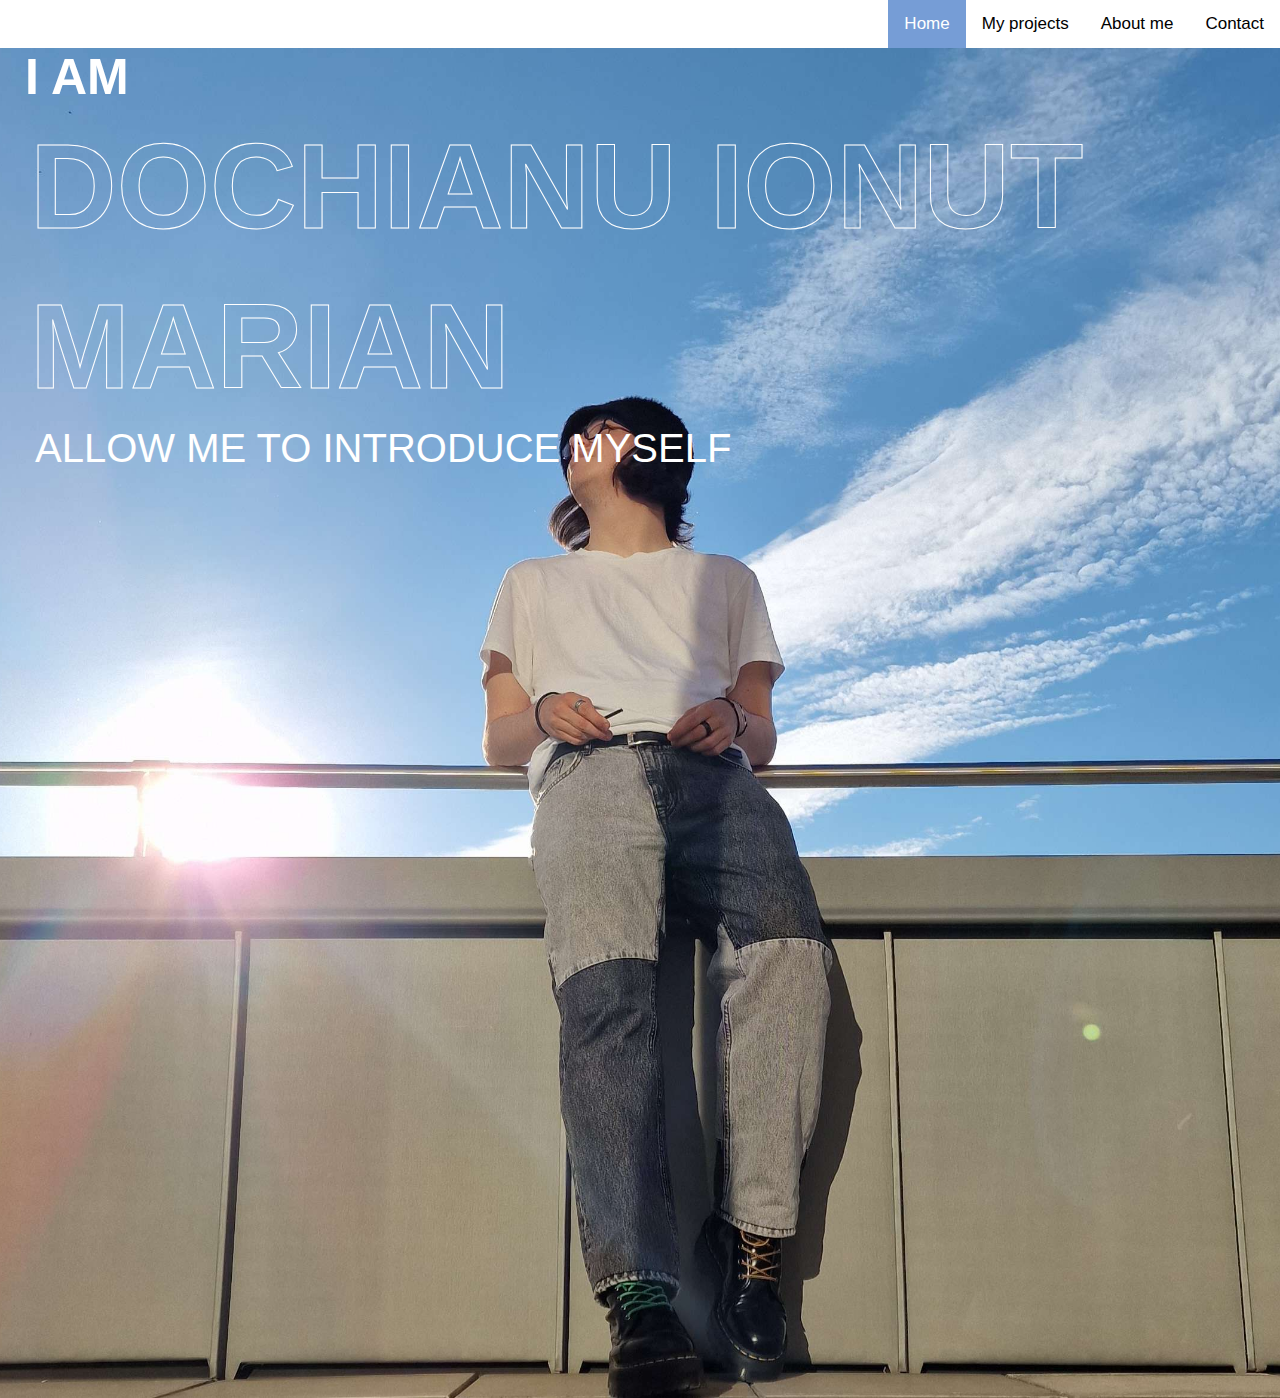
<file: index.html>
<!DOCTYPE html>
<html lang="en">
  <head>
    <meta charset="UTF-8" />
    <meta http-equiv="X-UA-Compatible" content="IE=edge" />
    <meta name="viewport" content="width=device-width, initial-scale=1.0" />
    <title>Ionut Dochianu</title>
    <link rel="stylesheet" href="stylei.css" />
  </head>
  <body>
    <div class="topnav">
      <a href="Contact.html">Contact</a>
      <a href="Aboutme.html">About me</a>
      <a href="MyProjects.html">My projects</a>
      <a class="active" href="index.html">Home</a>
    </div>
    <div class="hero">
      <p>I AM</p>
      <h1>DOCHIANU IONUT MARIAN</h1>
      <h3>ALLOW ME TO INTRODUCE MYSELF</h3>
    </div>
  </body>
</html>
</file>
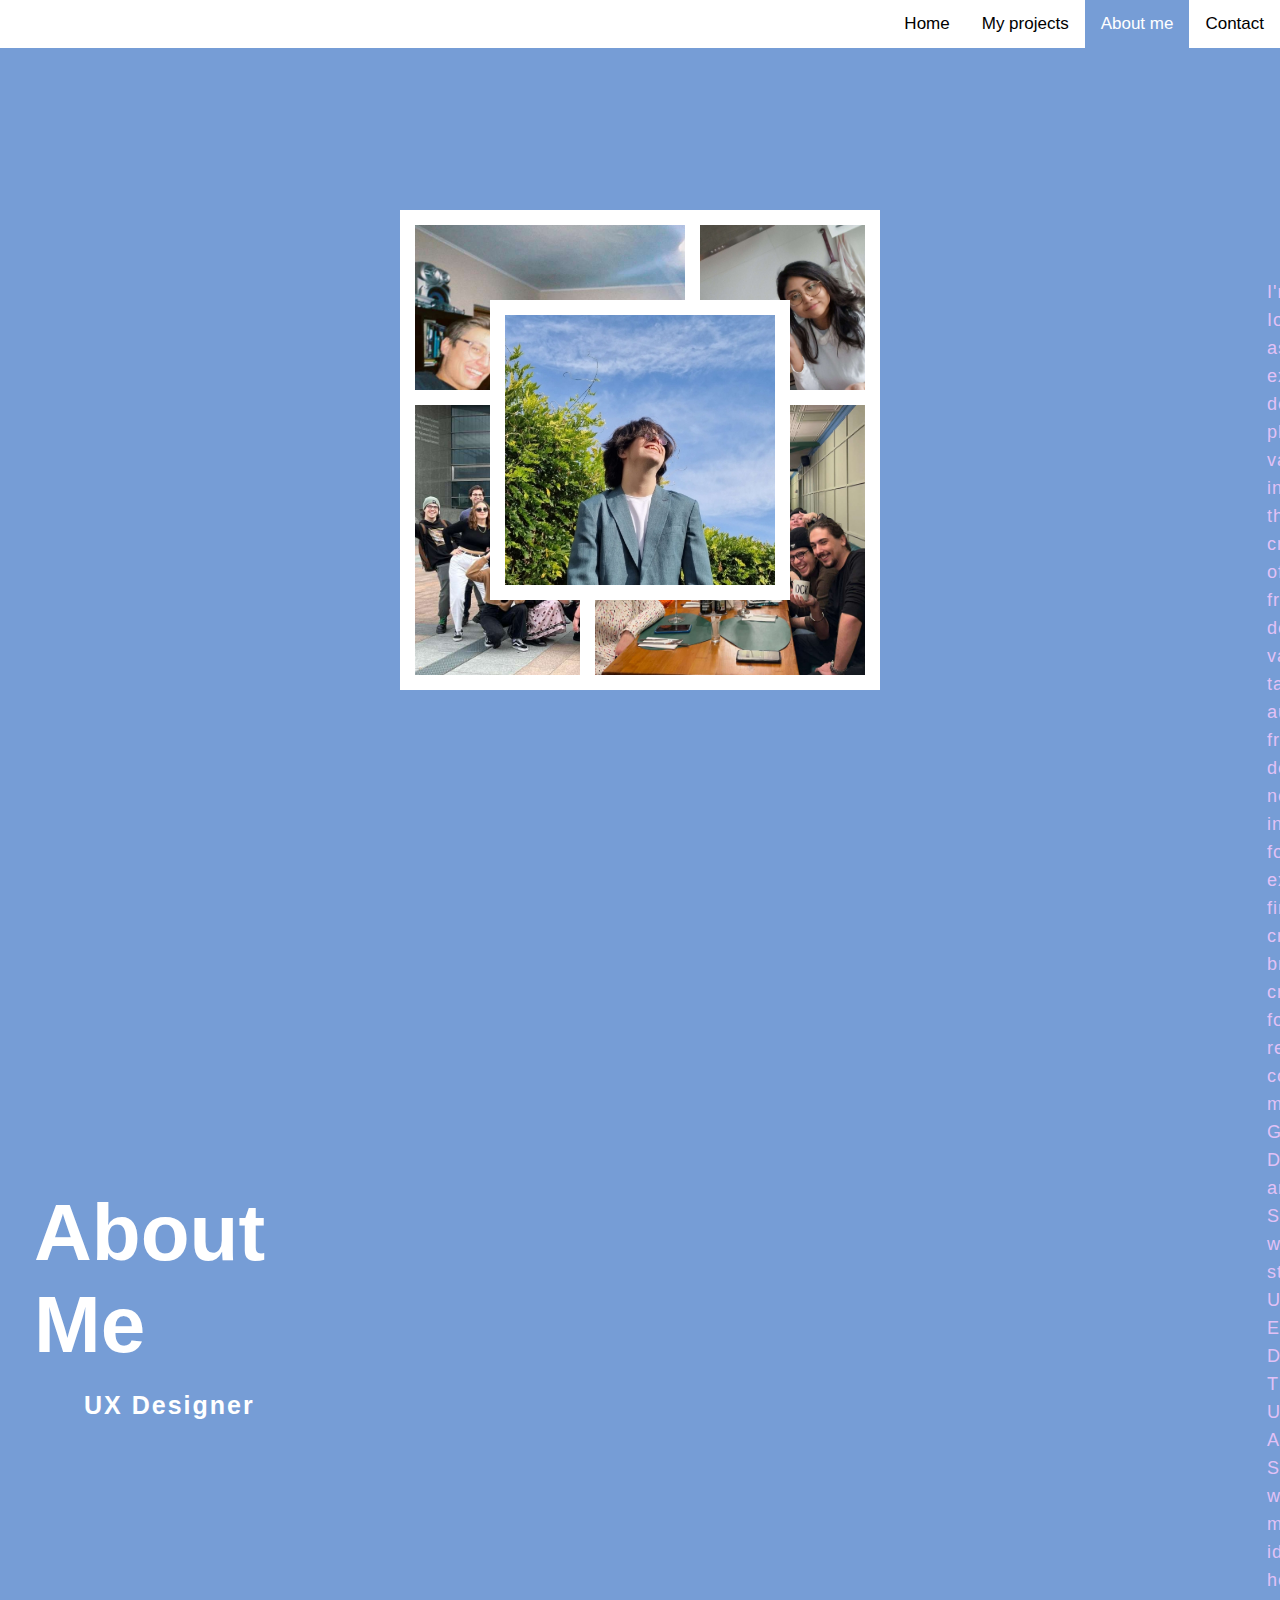
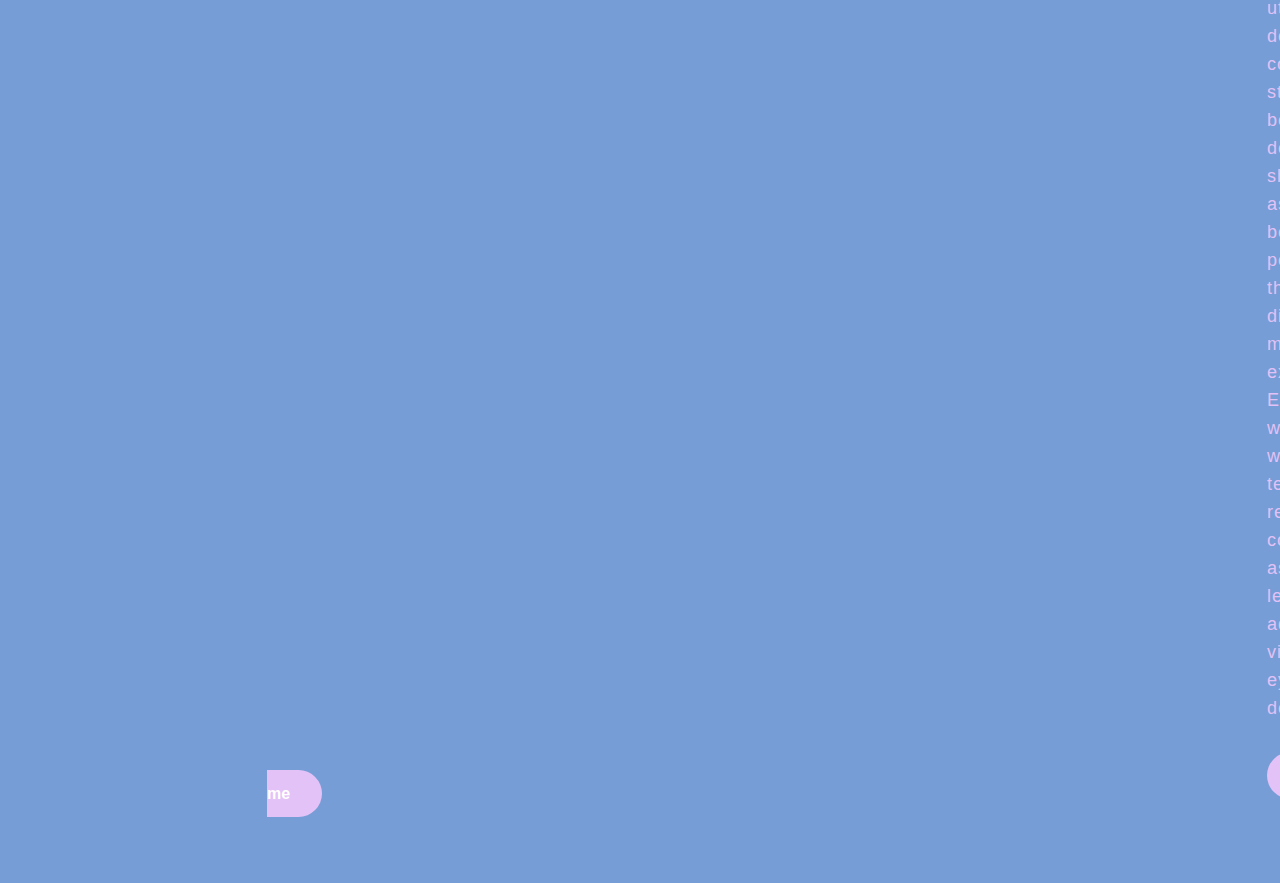
<file: Aboutme.html>
<!DOCTYPE html>
<html lang="en">
  <head>
    <meta charset="UTF-8" />
    <meta http-equiv="X-UA-Compatible" content="IE=edge" />
    <meta name="viewport" content="width=device-width, initial-scale=1.0" />
    <title>About Me</title>
    <link rel="stylesheet" href="stylei.css" />
  </head>
  <body>
    <div class="topnav">
      <a href="Contact.html">Contact</a>
      <a class="active" href="Aboutme.html">About me</a>
      <a href="MyProjects.html">My projects</a>
      <a href="index.html">Home</a>
    </div>
    <section class="about">
      <div class="main">
        <div class="box">
            <div></div>
            <div></div>
            <div></div>
            <div></div>
          </div>

          <div class="box">
            <div></div>
            <div></div>
            <div></div>
            <div></div>
          </div>

          <div class="box">
            <div></div>
            <div></div>
            <div></div>
            <div></div>
          </div>

          <div class="box">
            <div></div>
            <div></div>
            <div></div>
            <div></div>
          </div>

          <div class="box">
            <div></div>
            <div></div>
            <div></div>
            <div></div>
        </div>
        <div class="about-text">
            <table>
                <tr>
                    <td colspan="2"><h1>About Me</h1>
                        <h5>UX Designer</h5></td>
                    <td>
                        <p>
                            I'm Dochianu Ionut, aspiring user experience designer. I place
                            a lot of value on inclusivity, thus I created a lot of
                            user-friendly designs for various target audiences, from
                            designing new user interfaces for already-existing firms to
                            creating a brand-new creative tool for others. I recently
                            completed a minor in Game Development and Simulation while
                            studying User Experience Design at The Hague University of
                            Applied Sciences, which gave me new ideas about how to utilize
                            design to convey a story. I believe that design should serve
                            as a bridge between people and their distinctive modes of
                            expression. Especially when working in a team and the result
                            can be considered as a love letter, I adore vibrant and
                            eye-catching designs.
                          </p>
                          <a href="Contact.html" type="button">Contact me</a>
                    </td>
                </tr>
            </table>
      </div>
    </section>
  </body>
</html>
</file>
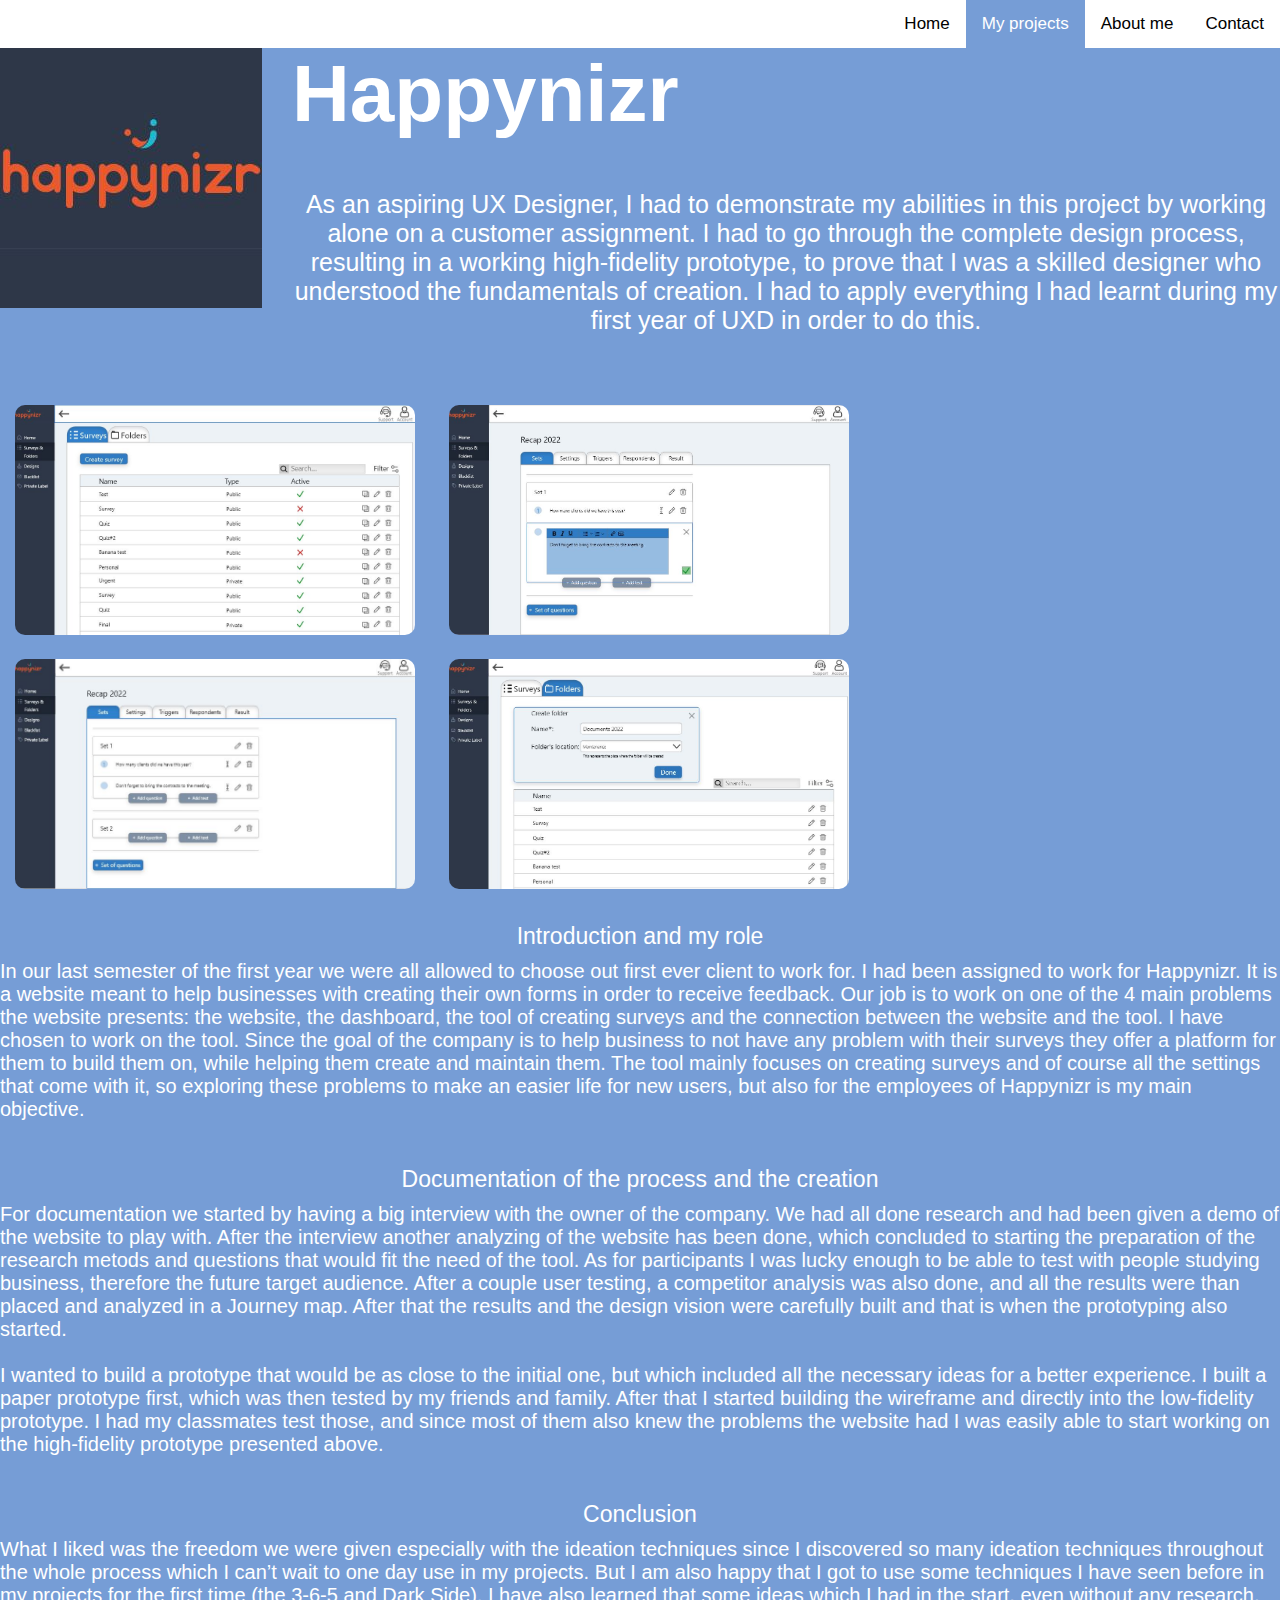
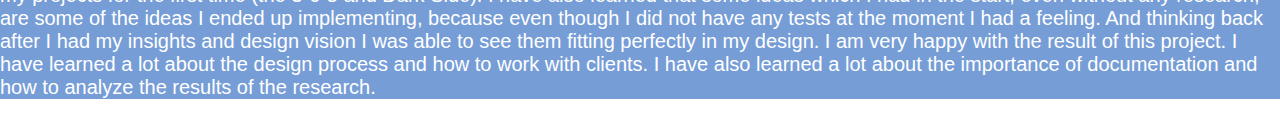
<file: Happynizr.html>
<!DOCTYPE html>
<html lang="en">
  <head>
    <meta charset="UTF-8" />
    <meta http-equiv="X-UA-Compatible" content="IE=edge" />
    <meta name="viewport" content="width=device-width, initial-scale=1.0" />
    <title>The windmill of goods</title>
    <link rel="stylesheet" href="stylei.css" />
  </head>
  <body>
    <div class="topnav">
      <a href="Contact.html">Contact</a>
      <a href="Aboutme.html">About me</a>
      <a class="active" href="MyProjects.html">My projects</a>
      <a href="index.html">Home</a>
    </div>
    <div class="description__happy">
      <img src="Happynizr.jpg" alt="Logo of the website" />
      <h1>Happynizr</h1>
      <h2>
        As an aspiring UX Designer, I had to demonstrate my abilities in this
        project by working alone on a customer assignment. I had to go through
        the complete design process, resulting in a working high-fidelity
        prototype, to prove that I was a skilled designer who understood the
        fundamentals of creation. I had to apply everything I had learnt during
        my first year of UXD in order to do this.
      </h2>
      <div class="pictures pic9"></div>
      <div class="pictures pic10"></div>
      <div class="pictures pic11"></div>
      <div class="pictures pic12"></div>
      <div class="text">
        <h3>Introduction and my role</h3>
        <p>
          In our last semester of the first year we were all allowed to choose
          out first ever client to work for. I had been assigned to work for
          Happynizr. It is a website meant to help businesses with creating
          their own forms in order to receive feedback. Our job is to work on
          one of the 4 main problems the website presents: the website, the
          dashboard, the tool of creating surveys and the connection between the
          website and the tool. I have chosen to work on the tool. Since the
          goal of the company is to help business to not have any problem with
          their surveys they offer a platform for them to build them on, while
          helping them create and maintain them. The tool mainly focuses on
          creating surveys and of course all the settings that come with it, so
          exploring these problems to make an easier life for new users, but
          also for the employees of Happynizr is my main objective.
        </p>
        <h3>Documentation of the process and the creation</h3>
        <p>
          For documentation we started by having a big interview with the owner
          of the company. We had all done research and had been given a demo of
          the website to play with. After the interview another analyzing of the
          website has been done, which concluded to starting the preparation of
          the research metods and questions that would fit the need of the tool.
          As for participants I was lucky enough to be able to test with people
          studying business, therefore the future target audience. After a
          couple user testing, a competitor analysis was also done, and all the
          results were than placed and analyzed in a Journey map. After that the
          results and the design vision were carefully built and that is when
          the prototyping also started.
          <br />
          <br />
          I wanted to build a prototype that would be as close to the initial
          one, but which included all the necessary ideas for a better
          experience. I built a paper prototype first, which was then tested by
          my friends and family. After that I started building the wireframe and
          directly into the low-fidelity prototype. I had my classmates test
          those, and since most of them also knew the problems the website had I
          was easily able to start working on the high-fidelity prototype
          presented above.
        </p>
        <h3>Conclusion</h3>
        <p>
          What I liked was the freedom we were given especially with the
          ideation techniques since I discovered so many ideation techniques
          throughout the whole process which I can’t wait to one day use in my
          projects. But I am also happy that I got to use some techniques I have
          seen before in my projects for the first time (the 3-6-5 and Dark
          Side). I have also learned that some ideas which I had in the start,
          even without any research, are some of the ideas I ended up
          implementing, because even though I did not have any tests at the
          moment I had a feeling. And thinking back after I had my insights and
          design vision I was able to see them fitting perfectly in my design. I
          am very happy with the result of this project. I have learned a lot
          about the design process and how to work with clients. I have also
          learned a lot about the importance of documentation and how to analyze
          the results of the research.
        </p>
      </div>
    </div>
  </body>
</html>
</file>
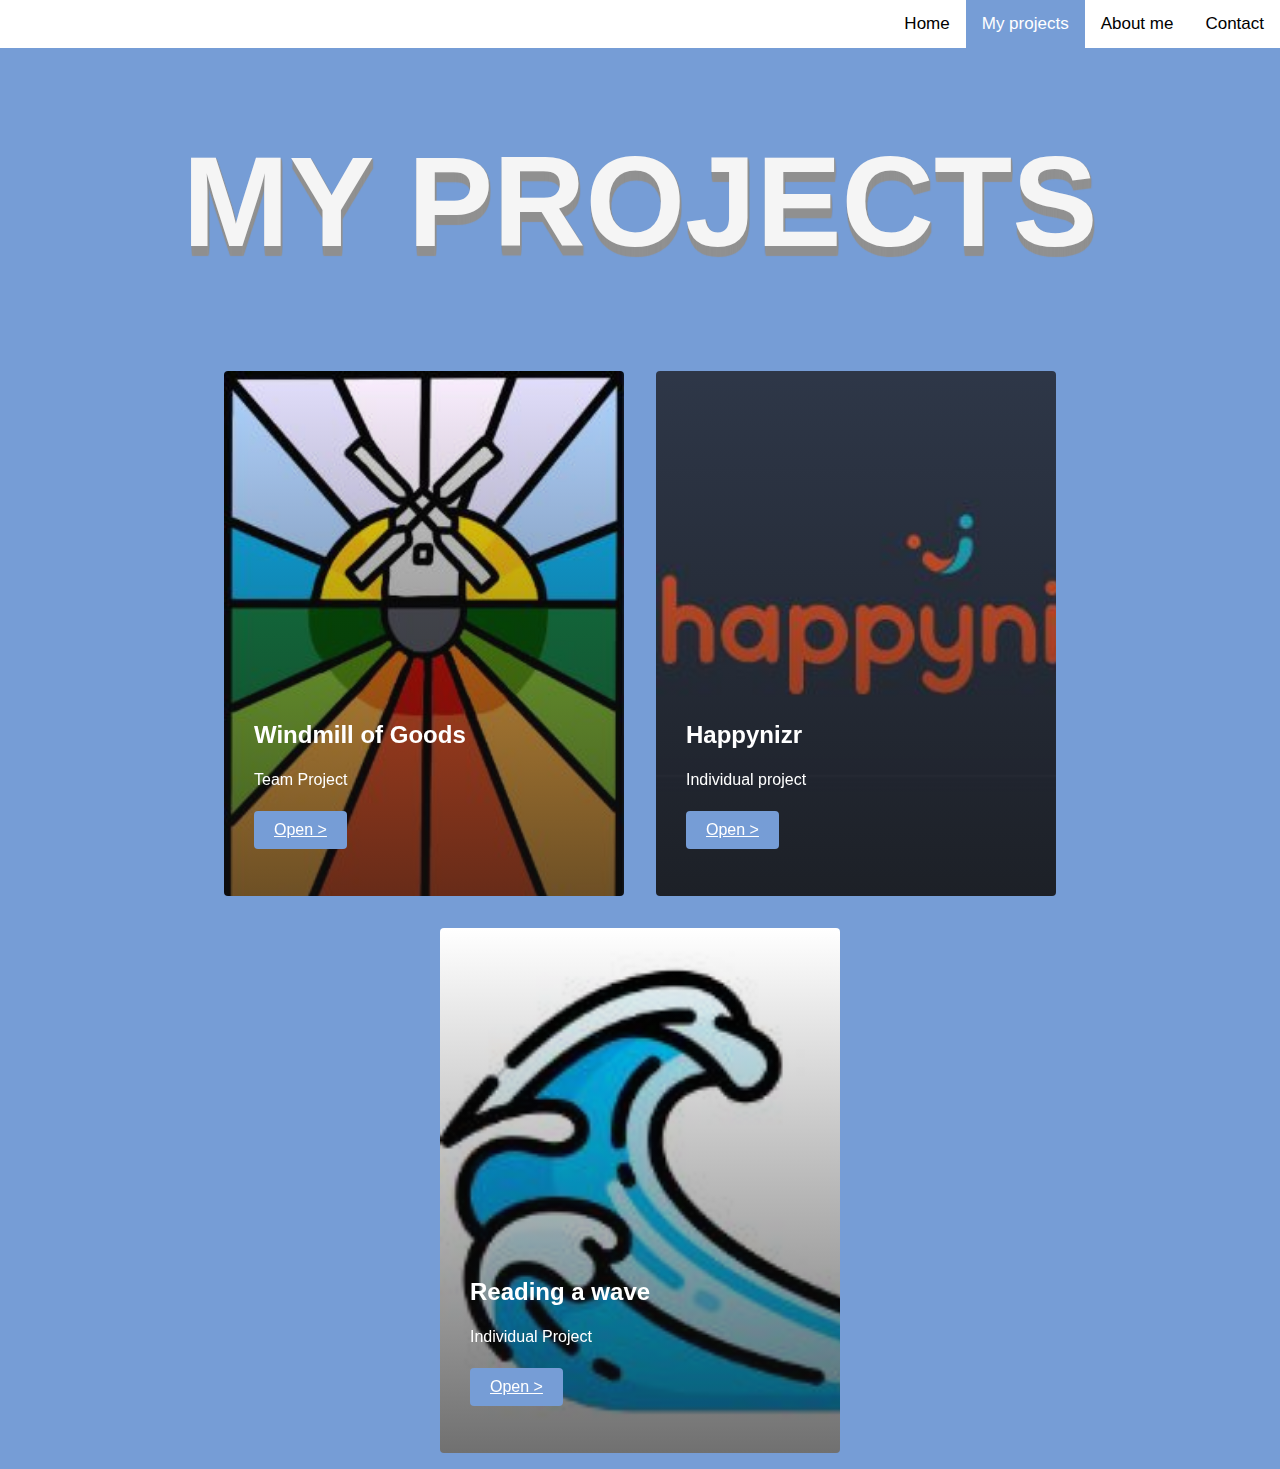
<file: MyProjects.html>
<!DOCTYPE html>
<html lang="en">
  <head>
    <meta charset="UTF-8" />
    <meta http-equiv="X-UA-Compatible" content="IE=edge" />
    <meta name="viewport" content="width=device-width, initial-scale=1.0" />
    <title>My Projects</title>
    <link rel="stylesheet" href="stylei.css" />
  </head>
  <body>
    <div class="topnav">
      <a href="Contact.html">Contact</a>
      <a href="Aboutme.html">About me</a>
      <a class="active" href="MyProjects.html">My projects</a>
      <a href="index.html">Home</a>
    </div>
    <div class="project">
      <h1>My projects</h1>
      <div class="project__container">
        <div class="project__card">
          <h2>Windmill of Goods</h2>
          <p>Team Project</p>
          <a href="Windmill.html">Open ></a>
        </div>
        <div class="project__card">
          <h2>Happynizr</h2>
          <p>Individual project</p>
          <a href="Happynizr.html">Open ></a>
        </div>
        <div class="project__card">
          <h2>Reading a wave</h2>
          <p>Individual Project</p>
          <a href="Wave.html">Open ></a>
        </div>
      </div>
    </div>
  </body>
</html>
</file>
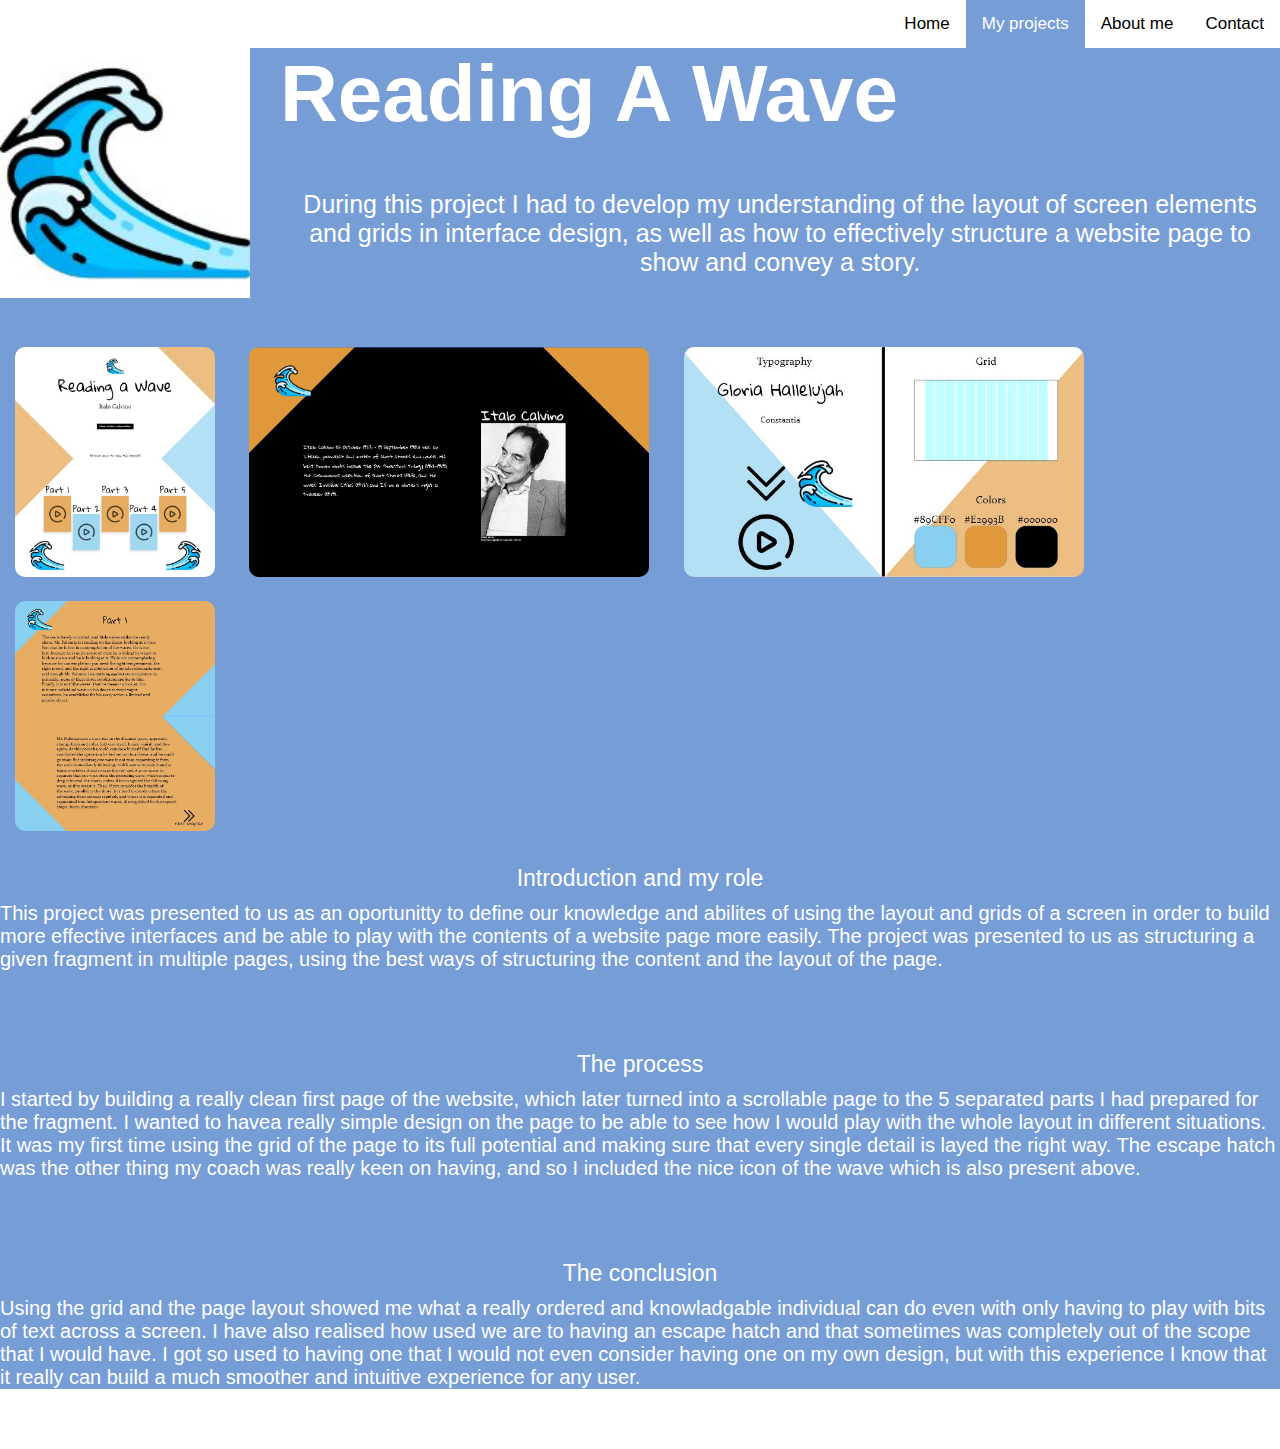
<file: Wave.html>
<!DOCTYPE html>
<html lang="en">
  <head>
    <meta charset="UTF-8" />
    <meta http-equiv="X-UA-Compatible" content="IE=edge" />
    <meta name="viewport" content="width=device-width, initial-scale=1.0" />
    <title>The windmill of goods</title>
    <link rel="stylesheet" href="stylei.css" />
  </head>
  <body>
    <div class="topnav">
      <a href="Contact.html">Contact</a>
      <a href="Aboutme.html">About me</a>
      <a class="active" href="MyProjects.html">My projects</a>
      <a href="index.html">Home</a>
    </div>
    <div class="description__wave">
      <img src="Wave.jpg" alt="Logo of the website" />
      <h1>Reading a wave</h1>
      <h2>
        During this project I had to develop my understanding of the layout of
        screen elements and grids in interface design, as well as how to
        effectively structure a website page to show and convey a story.
      </h2>
      <div class="pictures pic5"></div>
      <div class="pictures pic6"></div>
      <div class="pictures pic7"></div>
      <div class="pictures pic8"></div>
      <div class="text">
        <h3>Introduction and my role</h3>
        <p>
          This project was presented to us as an oportunitty to define our
          knowledge and abilites of using the layout and grids of a screen in
          order to build more effective interfaces and be able to play with the
          contents of a website page more easily. The project was presented to
          us as structuring a given fragment in multiple pages, using the best
          ways of structuring the content and the layout of the page.
        </p>
        <h3>The process</h3>
        <p>
          I started by building a really clean first page of the website, which
          later turned into a scrollable page to the 5 separated parts I had
          prepared for the fragment. I wanted to havea really simple design on
          the page to be able to see how I would play with the whole layout in
          different situations. It was my first time using the grid of the page
          to its full potential and making sure that every single detail is
          layed the right way. The escape hatch was the other thing my coach was
          really keen on having, and so I included the nice icon of the wave
          which is also present above.
        </p>
        <h3>The conclusion</h3>
        <p>
          Using the grid and the page layout showed me what a really ordered and
          knowladgable individual can do even with only having to play with bits
          of text across a screen. I have also realised how used we are to
          having an escape hatch and that sometimes was completely out of the
          scope that I would have. I got so used to having one that I would not
          even consider having one on my own design, but with this experience I
          know that it really can build a much smoother and intuitive experience
          for any user.
        </p>
      </div>
    </div>
  </body>
</html>
</file>
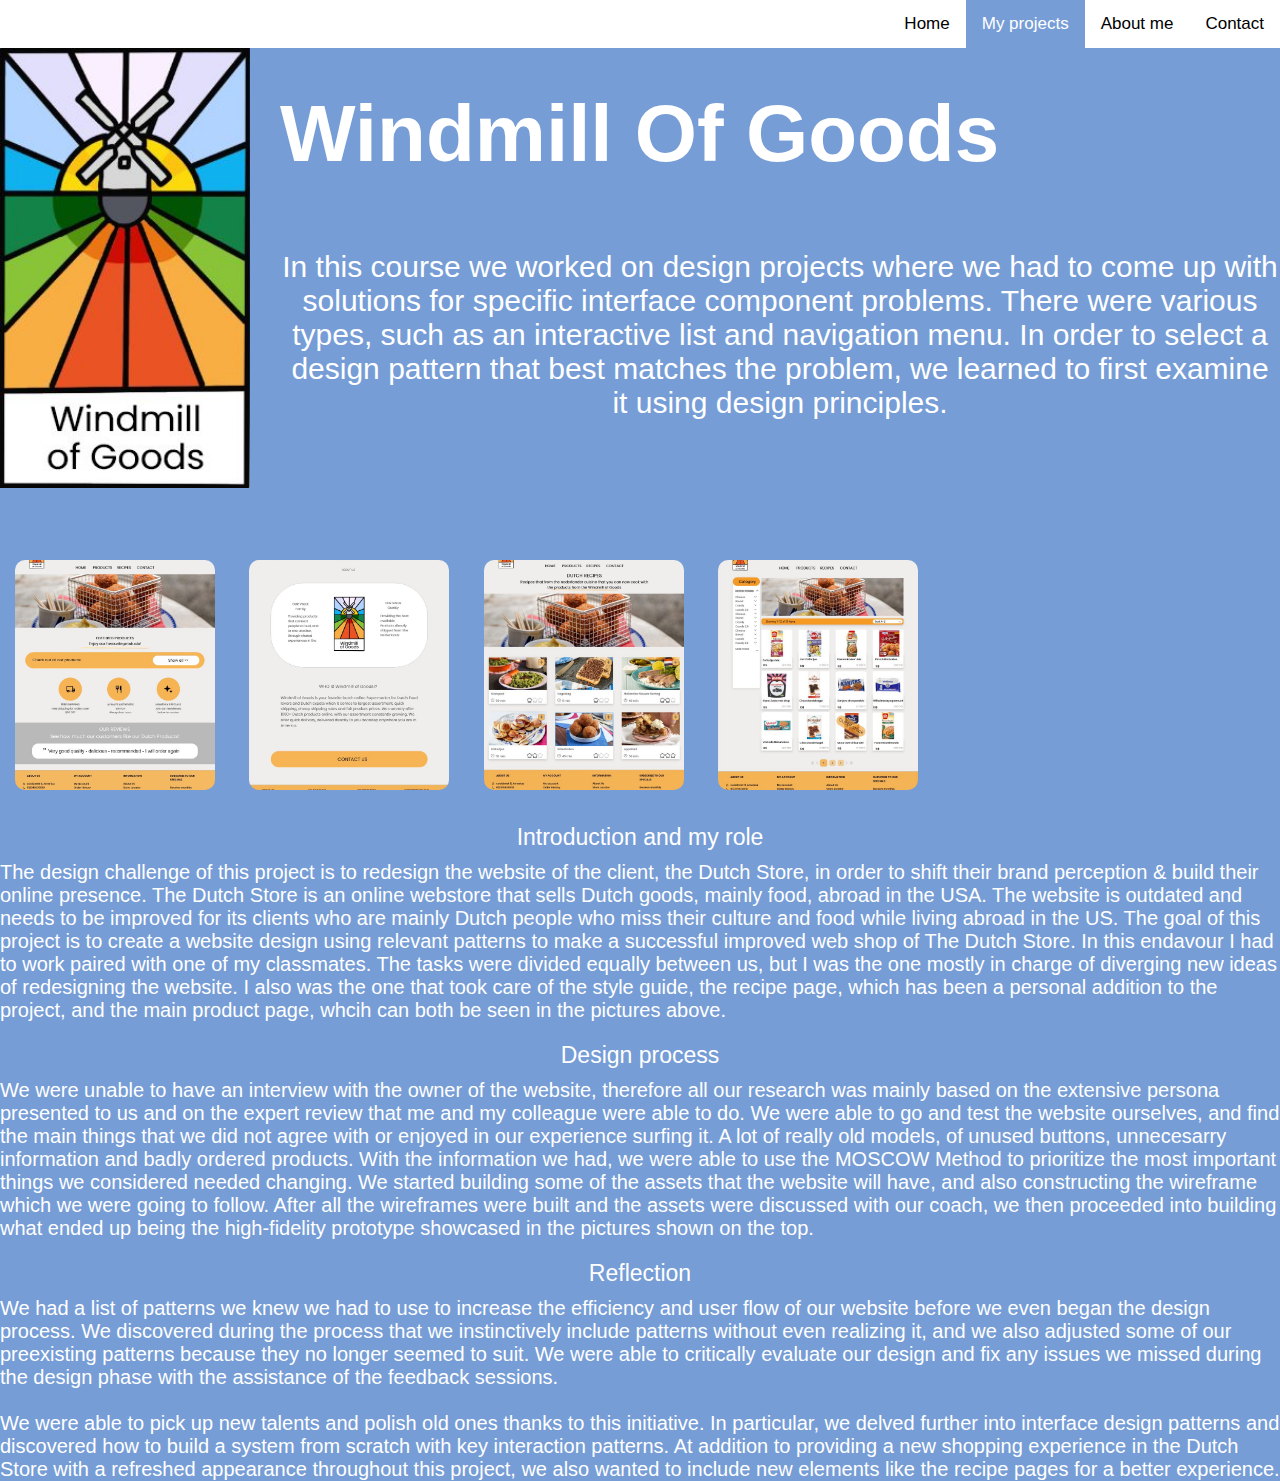
<file: Windmill.html>
<!DOCTYPE html>
<html lang="en">
  <head>
    <meta charset="UTF-8" />
    <meta http-equiv="X-UA-Compatible" content="IE=edge" />
    <meta name="viewport" content="width=device-width, initial-scale=1.0" />
    <title>The windmill of goods</title>
    <link rel="stylesheet" href="stylei.css" />
  </head>
  <body>
    <div class="topnav">
      <a href="Contact.html">Contact</a>
      <a href="Aboutme.html">About me</a>
      <a class="active" href="MyProjects.html">My projects</a>
      <a href="index.html">Home</a>
    </div>
    <div class="description__wind">
      <img src="Windmill.jpg" alt="Logo of the website" />
      <h1>Windmill of Goods</h1>
      <h2>
        In this course we worked on design projects where we had to come up with
        solutions for specific interface component problems. There were various
        types, such as an interactive list and navigation menu. In order to
        select a design pattern that best matches the problem, we learned to
        first examine it using design principles.
      </h2>
      <div class="pictures pic1"></div>
      <div class="pictures pic2"></div>
      <div class="pictures pic3"></div>
      <div class="pictures pic4"></div>
      <div class="text">
        <h3>Introduction and my role</h3>
        <p>
          The design challenge of this project is to redesign the website of the
          client, the Dutch Store, in order to shift their brand perception &
          build their online presence. The Dutch Store is an online webstore
          that sells Dutch goods, mainly food, abroad in the USA. The website is
          outdated and needs to be improved for its clients who are mainly Dutch
          people who miss their culture and food while living abroad in the US.
          The goal of this project is to create a website design using relevant
          patterns to make a successful improved web shop of The Dutch Store. In
          this endavour I had to work paired with one of my classmates. The
          tasks were divided equally between us, but I was the one mostly in
          charge of diverging new ideas of redesigning the website. I also was
          the one that took care of the style guide, the recipe page, which has
          been a personal addition to the project, and the main product page,
          whcih can both be seen in the pictures above.
        </p>
        <h3>Design process</h3>
        <p>
          We were unable to have an interview with the owner of the website,
          therefore all our research was mainly based on the extensive persona
          presented to us and on the expert review that me and my colleague were
          able to do. We were able to go and test the website ourselves, and
          find the main things that we did not agree with or enjoyed in our
          experience surfing it. A lot of really old models, of unused buttons,
          unnecesarry information and badly ordered products. With the
          information we had, we were able to use the MOSCOW Method to
          prioritize the most important things we considered needed changing. We
          started building some of the assets that the website will have, and
          also constructing the wireframe which we were going to follow. After
          all the wireframes were built and the assets were discussed with our
          coach, we then proceeded into building what ended up being the
          high-fidelity prototype showcased in the pictures shown on the top.
        </p>
        <h3>Reflection</h3>
        <p>
          We had a list of patterns we knew we had to use to increase the
          efficiency and user flow of our website before we even began the
          design process. We discovered during the process that we instinctively
          include patterns without even realizing it, and we also adjusted some
          of our preexisting patterns because they no longer seemed to suit. We
          were able to critically evaluate our design and fix any issues we
          missed during the design phase with the assistance of the feedback
          sessions.
          <br /><br />
          We were able to pick up new talents and polish old ones thanks to this
          initiative. In particular, we delved further into interface design
          patterns and discovered how to build a system from scratch with key
          interaction patterns. At addition to providing a new shopping
          experience in the Dutch Store with a refreshed appearance throughout
          this project, we also wanted to include new elements like the recipe
          pages for a better experience.
        </p>
      </div>
    </div>
  </body>
</html>
</file>
<file: stylei.css>
*{
    box-sizing:border-box;
    margin: 0;
    padding: 0;
    font-family: Century, sans-serif;
}   
/* Add a background color to the top navigation */
.topnav {
    position:sticky;
    top:0px;

    background-color: #fff;
      overflow: hidden;
    margin:0;
  }
  
  /* Style the links inside the navigation bar */
  .topnav a {
    float: right;
    color: black;
    text-align: center;
    padding: 14px 16px;
    text-decoration: none;
      font-size: 17px;
  }
  
  /* Change the color of links on hover */
  .topnav a:hover {
      background-color: #ddd;
    color: #769DD6;
    transition: all 0.2s ease;
  }
  
  /* Add a color to the active/current link */
  .topnav a.active {
    background-color: #769DD6;
    color: white;
  }

.hero{
    width: 100%;
    height: 150vh;
    background-size: cover;
    background-position: center;
    background-image:url(Backgroundme.jpg);
    color:#fff;
}

.hero p{
    font-size: 50px;
    font-weight: 600;
    margin-left: 25px;
}

.hero h1{
    font-size: 120px;
    line-height: 160px;
    margin-left: 30px;
    color: transparent;
    -webkit-text-stroke: 1px #fff;
}

.hero h3{
    font-size: 40px;
    font-weight: 500;
    margin-left: 35px;
}

/*About me content*/

.about{
    width: 100%;
    padding: 78px 0px;
    background-color: #769DD6;
    min-height: 95vh;
}

.about img{
    height:auto;
    width: 420px;
}

.main{

    width:1130 px;
    max-width: 95%;
    margin: 0 auto;
    display:flex;
    justify-content: space-between;
}

.about-text h1{
    color: #fff;
    font-size: 80px;
    text-transform: capitalize;
    margin-bottom: 20px;
    padding-top: 100px;
}

.about-text h5{
    color: #fff;
    font-size: 25px;
    text-transform: capitalize;
    margin-bottom: 25px;
    letter-spacing: 2px;
    margin-left:50px;
}

.about-text p{
    color: #fcfc;
    letter-spacing: 1px;
    line-height: 28px;
    font-size: 18px;
    margin-bottom: 45px;
    margin-left:1000px;
    margin-top:150px;
}

.about-text a{
    background: #fcfc;
    color:#fff;
    text-decoration: none;
    border: 2px solid transparent;
    font-weight:bold;
    padding: 13px 30px;
    border-radius: 30px;
    transition: .4s;
    margin-left:1000px;
}

.about-text a:hover{
    background: transparent;
    border: 2px solid #fcfc;
    cursor: pointer;
}

/* The pictures on About me */
/*I wanted to showcase my pictures in a really nice way, so I took some inspiration from a youtube tutorial,
 sadly was unable to fully understand it so I will leave here a reference to the video.
 Video link:https://youtu.be/bRf96hsPP1c
 */
.box{
    position: absolute;
    padding-top: 50px;
    top: 50%;
    left: 50%; 
    width: 300px;
    height: 300px;
    overflow: hidden;
    transition: 2s;
}

.box:nth-child(1){
    background: url(Aboutme.jpg);
    background-size: cover;
    transform:translate(-50%,-50%);
    z-index: 5;    
}

.box:nth-child(2){
    background: url(1.jpg);
    background-size: cover;
    transform:translate(-80%,-80%);
    z-index: 1;    
}

.box:nth-child(3){
    background: url(2.jpg);
    background-size: cover;
    transform:translate(-20%,-80%);
    z-index: 0;   
}

.box:nth-child(4){
    background: url(3.jpg);
    background-size: cover;
    transform:translate(-20%,-20%);
    z-index: 3;   
}

.box:nth-child(5){
    background: url(4.jpg);
    background-size: cover;
    transform:translate(-80%,-20%);
    z-index: 2;    
}

.box:hover{
    transform: translate(-50%,-50%) scale(1.5);
    z-index: 10;
    transition: 1s;
}

.box div{
    position: absolute;
    transition: 1s;
    background-color: #fff;
    width: 100%;
    height: 100%;
}
.box div:nth-child(1){
    top: -95%;
    left: 0;
}
.box div:nth-child(2){
    bottom: -95%;
    left: 0;
}
.box div:nth-child(3){
    top: 0;
    left: -95%;
}
.box div:nth-child(4){
    bottom: 0;
    right: -95%;
}

.box:hover div{
    top: 0;
    left: 0;
    bottom: 0;
    right: 0;
    opacity: 0;
    transition: 2s;
    z-index: 10;
}


/* My Projects */

.project{
    background: #769DD6;
    display: flex;
    flex-direction: column;
    align-items: center;
    min-height: 100vh;   
}

.project h1{
    top:50%;
    right:50%;
    text-transform: uppercase;
    font-size: 8em;
    font-weight: 700;
    color:#f5f5f5;
    text-shadow: 1px 1px 1px #919191, 1px 2px 1px #919191, 1px 3px 1px #919191, 1px 4px 1px #919191, 1px 5px 1px #919191, 1px 6px 1px #919191, 1px 7px 1px #919191, 1px 8px 1px #919191, 1px 9px 1px #919191, 1px 10px 1px #919191;
    margin-top: 5rem;
    margin-bottom: 5rem;
}

.project__container{
    display: flex;
    flex-wrap: wrap;
    justify-content: center;
}

.project__card{
    margin: 1rem;
    height: 525px;
    width: 400px;
    border-radius: 4px;
    background-image: linear-gradient(to bottom, rgba(0,0,0,0) 0%, rgba(17,17,17,0.6) 100%), url(Windmill.jpg);
    background-size: cover;
    position:relative;
    color:#fff;
}

.project__card:nth-child(2){
    background-image: linear-gradient(to bottom, rgba(0,0,0,0) 0%, rgba(17,17,17,0.6) 100%), url(Happynizr.jpg);
}

.project__card:nth-child(3){
    background-image: linear-gradient(to bottom, rgba(0,0,0,0) 0%, rgba(17,17,17,0.6) 100%), url(Wave.jpg);
}

.project h2{
    position: absolute;
    top: 350px;
    left: 30px;
}

.project__card p{
    position: absolute;
    top: 400px;
    left: 30px;
}

.project__card a{
    color:#fff;
    padding:10px 20px;
    border:none;
    outline: none;
    border-radius: 4px;
    background: #769DD6;
    position: absolute;
    top:440px;
    left: 30px;
    font-size:1rem;
}

.project__card:hover{
    transform: scale(1.075);
    transition: 0.2s ease-in;
    cursor: pointer;
}

/*Contacts*/

.contact{
    background:#769DD6; 
    min-height: 100vh;
    padding:0 8%;
}

.contact h1{
    text-align:center;
    padding-top:10%;
    margin-bottom:60px;
    font-weight: 600;
    position:relative;
    color: #fff;
    font-size: 80px;
    text-transform: capitalize;
    margin-bottom: 20px;
    padding-bottom: 30px;
}

.contact h1::after{
    content: '';
    position: absolute;
    width: 100px;
    height: 5px;
    background: #fcfc;
    left: 50%;
    bottom:-5px;
    transform: translateX(-50%);
}

.row{
    display: grid;
    grid-template-columns: repeat(auto-fit,minmax(250px,1fr));
    grid-gap:30px;
}

.service{
    text-align: center;
    padding: 25px 10px;
    border-radius: 5px;
    font-size:14px;
    cursor: pointer;
    background: transparent;
    color:#fff;
    transition: transform 0.5s, background 0.5s;
}

.service i{
    font-size: 40px;
    margin-bottom: 10px;
    color:#fcfc;
}

.service h2{
    font-weight:600;
    margin-bottom: 8px;
}

.service:hover{
    background: #fcfc;
    color:#769DD6;
    transform: scale(1.05);
}

.service:hover i{
    color:#fff;
}


/* Projects' pages */

.pictures{
    width: 200px;
    height: 230px;
    display: inline-block;
    border-radius: 10px;
    padding: 15px 25px;
    box-sizing: border-box;
    margin: 10px 15px;
    background-position: center;
    background-size: cover;
}

.pic1{
    background-image:url(images/wind1.jpg);
}
.pic2{
    background-image:url(images/wind2.jpg);
}
.pic3{
    background-image:url(images/wind3.jpg);
}
.pic4{
    background-image:url(images/wind4.jpg);
}
.pic5{
    background-image:url(images/wave1.jpg);
}
.pic6{
    background-image:url(images/wave2.jpg);
    width:400px;
}
.pic7{
    background-image:url(images/wave4.jpg);
    width:400px;
}
.pic8{
    background-image:url(images/wave3.jpg);
}
.pic9{
    background-image:url(images/happy1.jpg);
    width:400px;
}
.pic10{
    background-image:url(images/happy2.jpg);
    width:400px;
}
.pic11{
    background-image:url(images/happy3.jpg);
    width:400px;
}
.pic12{
    background-image:url(images/happy4.jpg);
    width:400px;
}

.pictures:hover{
    transform: translate(75%,0) scale(2.5);
    z-index: 10;
    transition: 1s;
    border-radius: 0;
}

.pic11:hover{
    transform: translate(-100%,0) scale(2.5);
}

.pic12:hover{
    transform: translate(-100%,0) scale(2.5);
}


/*Happynizr*/

.description__happy{
    width: 100%;
    min-height: 100vh;
    background: #769DD6;
}

.description__happy h1{
    text-align:left;
    margin-bottom:30px;
    font-weight: 600;
    color: #fff;
    font-size: 80px;
    text-transform: capitalize;
    padding-bottom: 20px;
}

.description__happy h2{
    text-align:center;
    margin-bottom:60px;
    font-weight: 400;
    color: #fff;
    font-size: 25px;
    padding-bottom: 0px;
}

.description__happy h3{
    text-align:center;
    margin-bottom:10px;
    font-weight: 400;
    color: #fff;
    font-size: 23px;
    padding-top: 20px;
}

.description__happy img{
    float: left;
    margin-right: 30px;
    padding-bottom: 0px;

}

.description__happy p{
    text-align:left;
    margin-bottom:25px;
    font-weight: 400;
    color: #fff;
    font-size: 20px;
}

/*Reading a Wave*/

.description__wave{
    width: 100%;
    min-height: 110vh;
    background: #769DD6;
}

.description__wave h1{
    text-align:left;
    margin-bottom:30px;
    font-weight: 600;
    color: #fff;
    font-size: 80px;
    text-transform: capitalize;
    padding-bottom: 20px;
}

.description__wave h2{
    text-align:center;
    margin-bottom:60px;
    font-weight: 400;
    color: #fff;
    font-size: 25px;
    padding-bottom: 0px;
}

.description__wave h3{
    text-align:center;
    margin-bottom:10px;
    font-weight: 400;
    color: #fff;
    font-size: 23px;
    padding-top: 20px;
}

.description__wave img{
    float: left;
    width:250px;
    margin-right: 30px;
    padding-bottom: 0px;

}

.description__wave p{
    text-align:left;
    margin-bottom:60px;
    font-weight: 400;
    color: #fff;
    font-size: 20px;
}

/*Windmill of Goods*/

.description__wind{
    width: 100%;
    min-height: 100vh;
    background: #769DD6;
}

.description__wind h1{
    text-align:left;
    margin-bottom:30px;
    font-weight: 600;
    color: #fff;
    font-size: 80px;
    text-transform: capitalize;
    padding-bottom: 40px;
    padding-top: 40px;
}

.description__wind h2{
    text-align:center;
    margin-bottom:60px;
    font-weight: 400;
    color: #fff;
    font-size: 30px;
    padding-bottom: 70px;
}

.description__wind h3{
    text-align:center;
    margin-bottom:10px;
    font-weight: 400;
    color: #fff;
    font-size: 23px;
    padding-top: 20px;
}

.description__wind img{
    float: left;
    width:250px;
    margin-right: 30px;
    padding-bottom: 0px;

}

.description__wind p{
    text-align:left;
    margin-bottom:0px;
    font-weight: 400;
    color: #fff;
    font-size: 20px;
}
</file>
